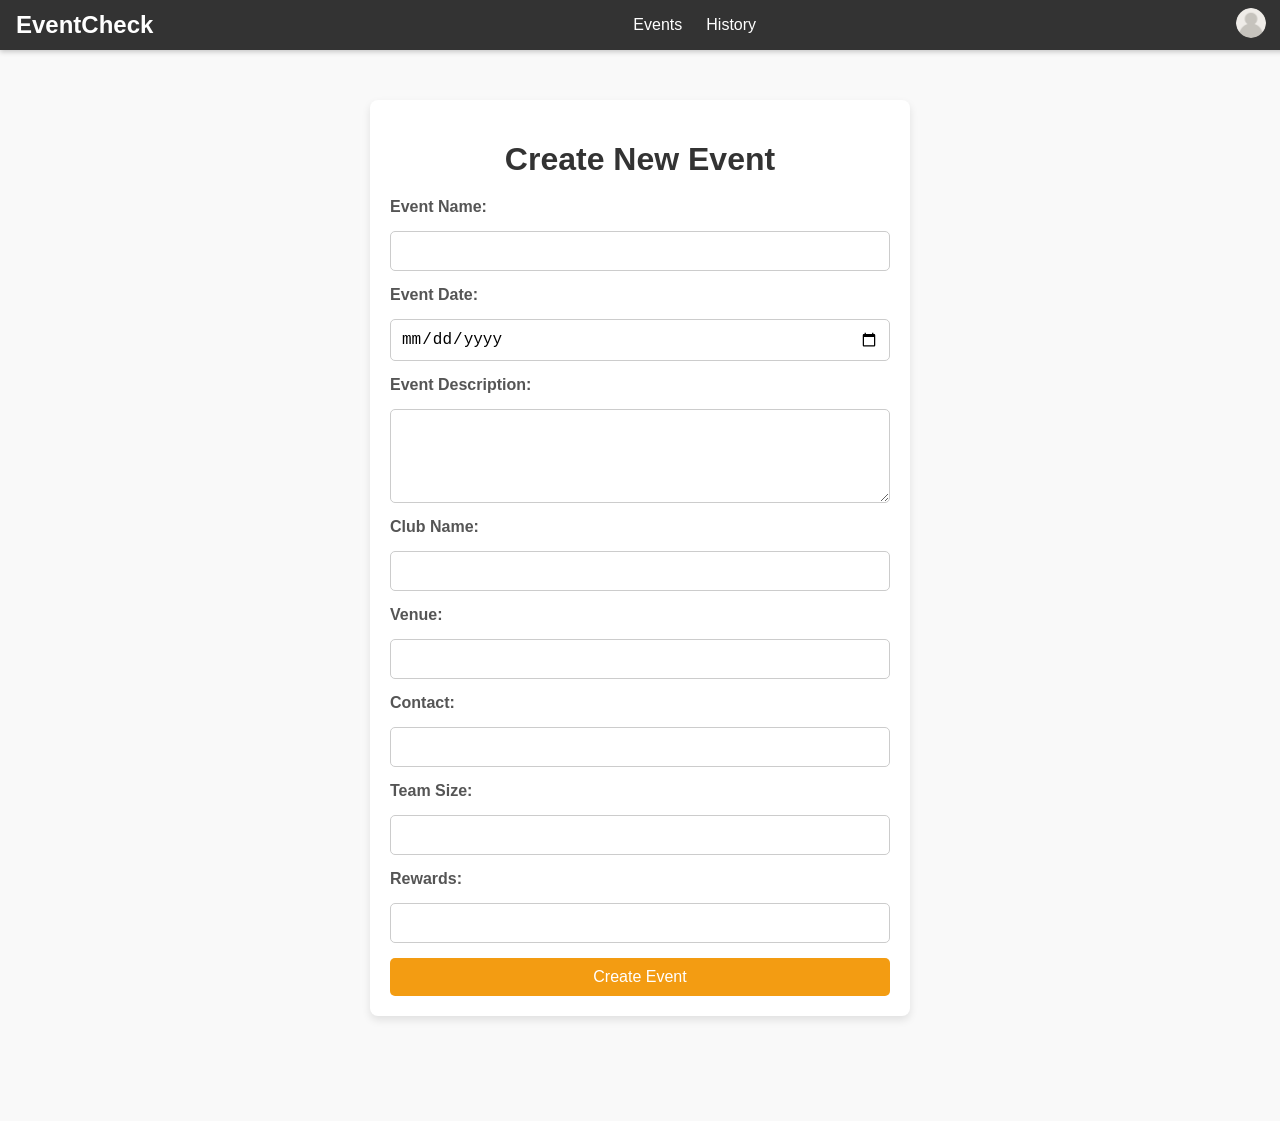
<file: HTML/create-event.html>
<!DOCTYPE html>
<html lang="en">
  <head>
    <meta charset="UTF-8" />
    <meta name="viewport" content="width=device-width, initial-scale=1.0" />
    <title>Create Event</title>
    <link rel="stylesheet" href="../CSS/create-event.css" />
  </head>
  <body>
    <div class="navbar">
      <div class="logo">EventCheck</div>
      <div class="nav-links">
        <a href="../index.html">Events</a>
        <a href="/HTML/create-event.html" id="create-tab">Create</a>
        <a href="/HTML/registrations.html" id="register-tab">Registrations</a>
        <a href="/HTML/history.html" id="history-tab">History</a>
      </div>
      <div class="profile-dropdown">
        <a href="#" title="user icons">
          <img src="../Images/user.png" alt="Profile Icon" class="profile-icon" />
        </a>
        <div class="dropdown-menu">
          <a href="#" id="log-in-link">Log In</a>
          <a href="#" id="profile-link" >Profile</a>
          <a href="#" id="sign-out-link">Sign Out</a>
        </div>
      </div>
    </div>

    <div class="create-event-container">
      <h1 id="heading">Create New Event</h1>
      <form id="create-event-form">
        <label for="event-name">Event Name:</label>
        <input type="text" id="event-name" name="event-name" required />

        <label for="event-date">Event Date:</label>
        <input type="date" id="event-date" name="event-date" required />

        <label for="event-description">Event Description:</label>
        <textarea
          id="event-description"
          name="event-description"
          rows="4"
          required
        ></textarea>

        <label for="club-name">Club Name:</label>
        <input type="text" id="club-name" name="club-name" required />

        <label for="venue">Venue:</label>
        <input type="text" id="venue" name="venue" required />

        <label for="contact">Contact: </label>
        <input type="email" id="contact" name="contact" required />

        <label for="team-size">Team Size:</label>
        <input type="number" id="team-size" name="team-size" min="1" required />

        <label for="rewards">Rewards:</label>
        <input type="text" id="rewards" name="rewards" required />

        <button type="submit">Create Event</button>
      </form>
    </div>
  </body>
  <script src="../JS/Main JS Files/create-page.js" type="module"></script>
  </html>
</file>
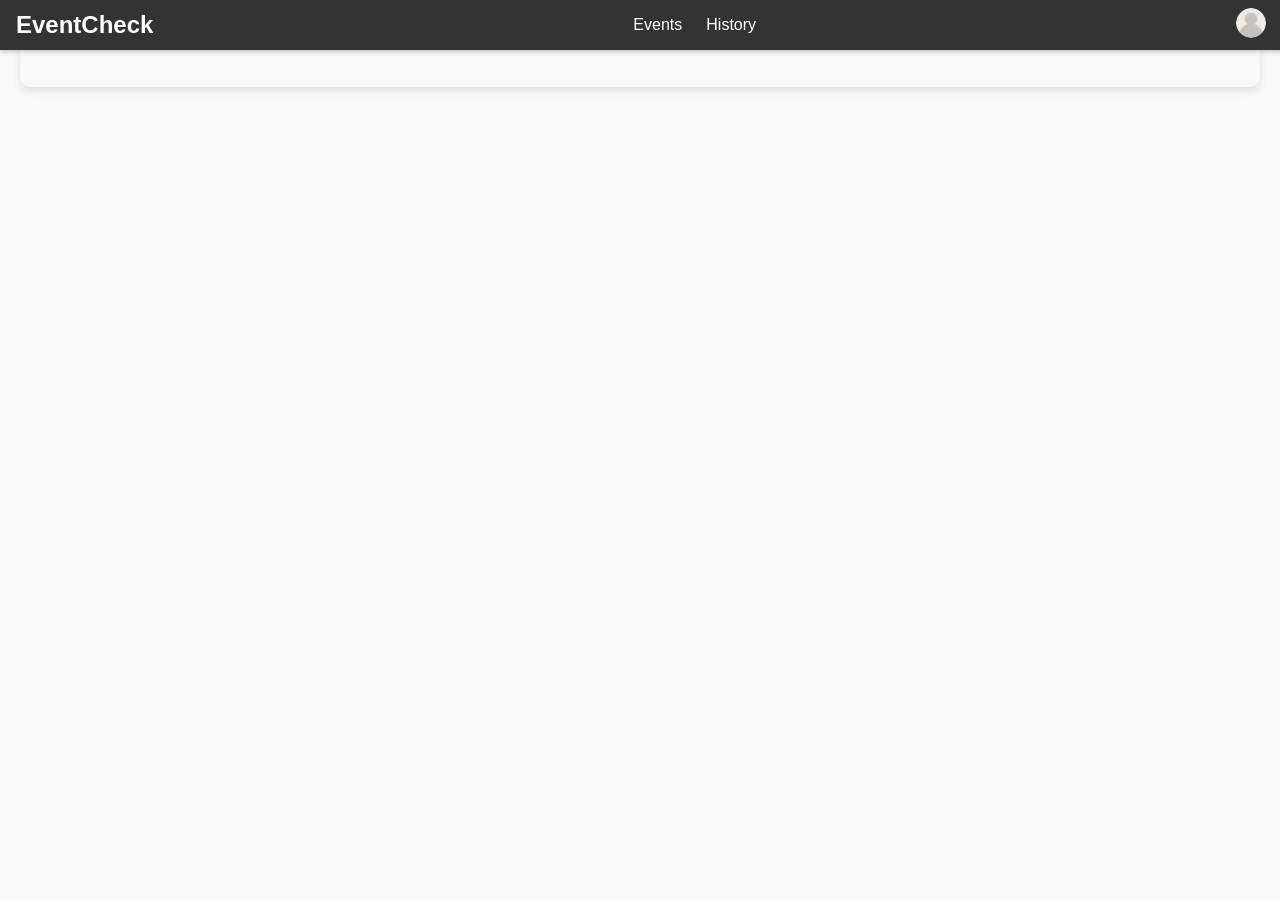
<file: HTML/event-details.html>
<!DOCTYPE html>
<html lang="en">
  <head>
    <meta charset="UTF-8" />
    <meta name="viewport" content="width=device-width, initial-scale=1.0" />
    <title>Event-Details</title>
    <link rel="stylesheet" href="../CSS/event-details.css" />
  </head>
  <body>
    <div class="navbar">
      <div class="logo">EventCheck</div>
      <div class="nav-links">
        <a href="../index.html">Events</a>
        <a href="/HTML/create-event.html" id="create-tab">Create</a>
        <a href="/HTML/registrations.html" id="register-tab">Registrations</a>
        <a href="/HTML/history.html" id="history-tab">History</a>
      </div>
      <div class="profile-dropdown">
        <a href="#" title="user icons">
          <img src="../Images/user.png" alt="Profile Icon" class="profile-icon" />
        </a>
        <div class="dropdown-menu">
          <a href="#" id="log-in-link">Log In</a>
          <a href="#" id="profile-link">Profile</a>
          <a href="#" id="sign-out-link">Sign Out</a>
        </div>
      </div>
    </div>
    <div id="event-details">
      <h1 id="event-name"></h1>
      <p id="event-date"></p>
      <p id="event-description"></p>
      <p id="club-name"></p>
      <p id="venue"></p>
      <p id="organizer-email"></p>
      <p id="team-size"></p>
      <p id="rewards"></p>
    </div>
    <script src="../JS/Main JS Files/event-page.js" type="module"></script>
  </body>
</html>
</file>
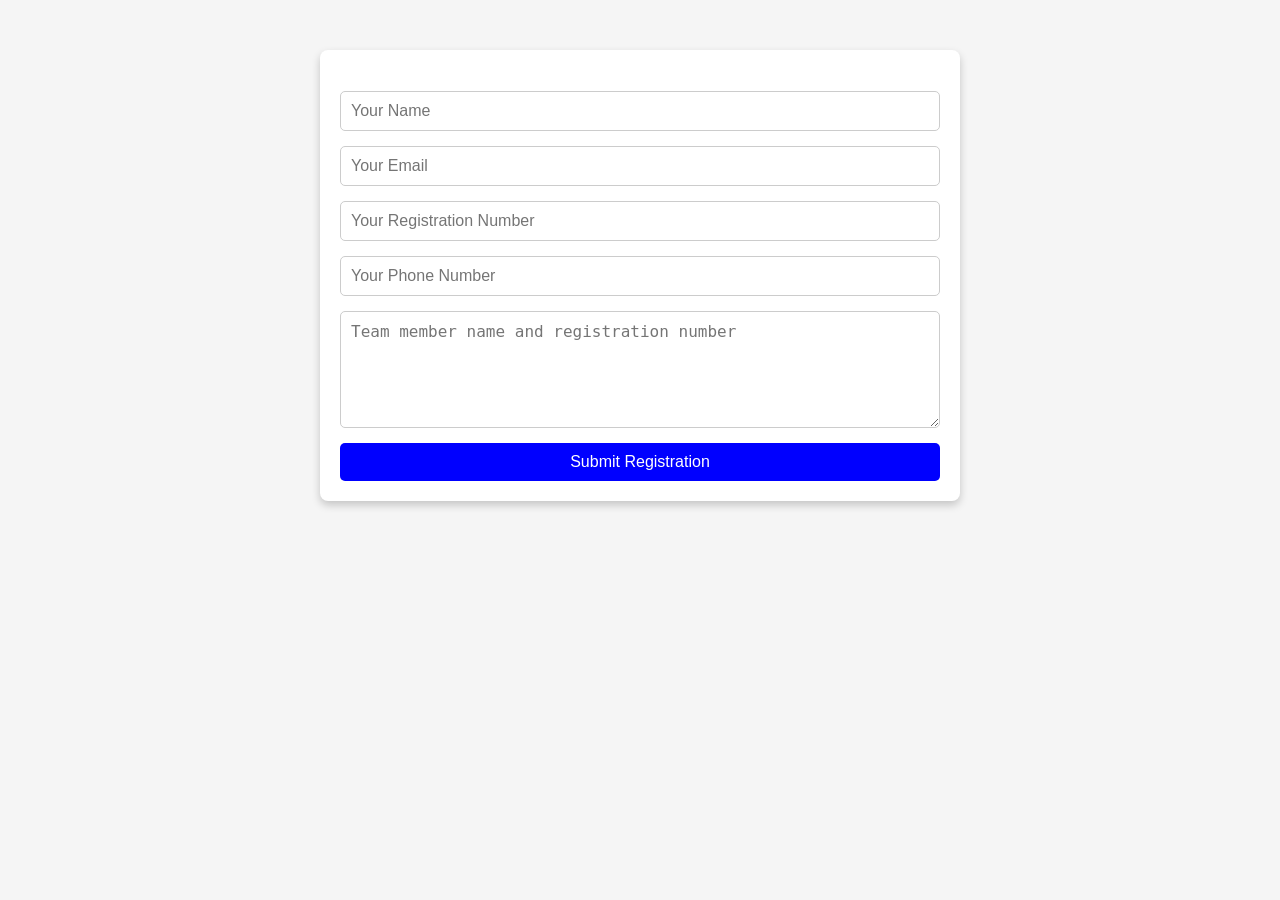
<file: HTML/event-register.html>
<!DOCTYPE html>
<html lang="en">
  <head>
    <meta charset="UTF-8" />
    <meta name="viewport" content="width=device-width, initial-scale=1.0" />
    <title>Registration form</title>
    <link rel="stylesheet" href="../CSS/event-register.css">
  </head>
  <body>
    <div class="form-container">
        <h1></h1>
        <form id="registration-form">
          <input type="text" id="name" name="name" placeholder="Your Name" required>
          <input type="email" id="email" name="email" placeholder="Your Email" required>
          <input type="text" id="registration-num" name="registration-num" placeholder="Your Registration Number" required>
          <input type="tel" id="phone" name="phone" placeholder="Your Phone Number" required>
          <textarea id="team-details" name="team-details" placeholder="Team member name and registration number" rows="5" required></textarea>
          <button type="submit" class="submit-btn">Submit Registration</button>
        </form>
      </div>
    <script src="../JS/event-register.js" type="module"></script>
    </body>
</html>
</file>
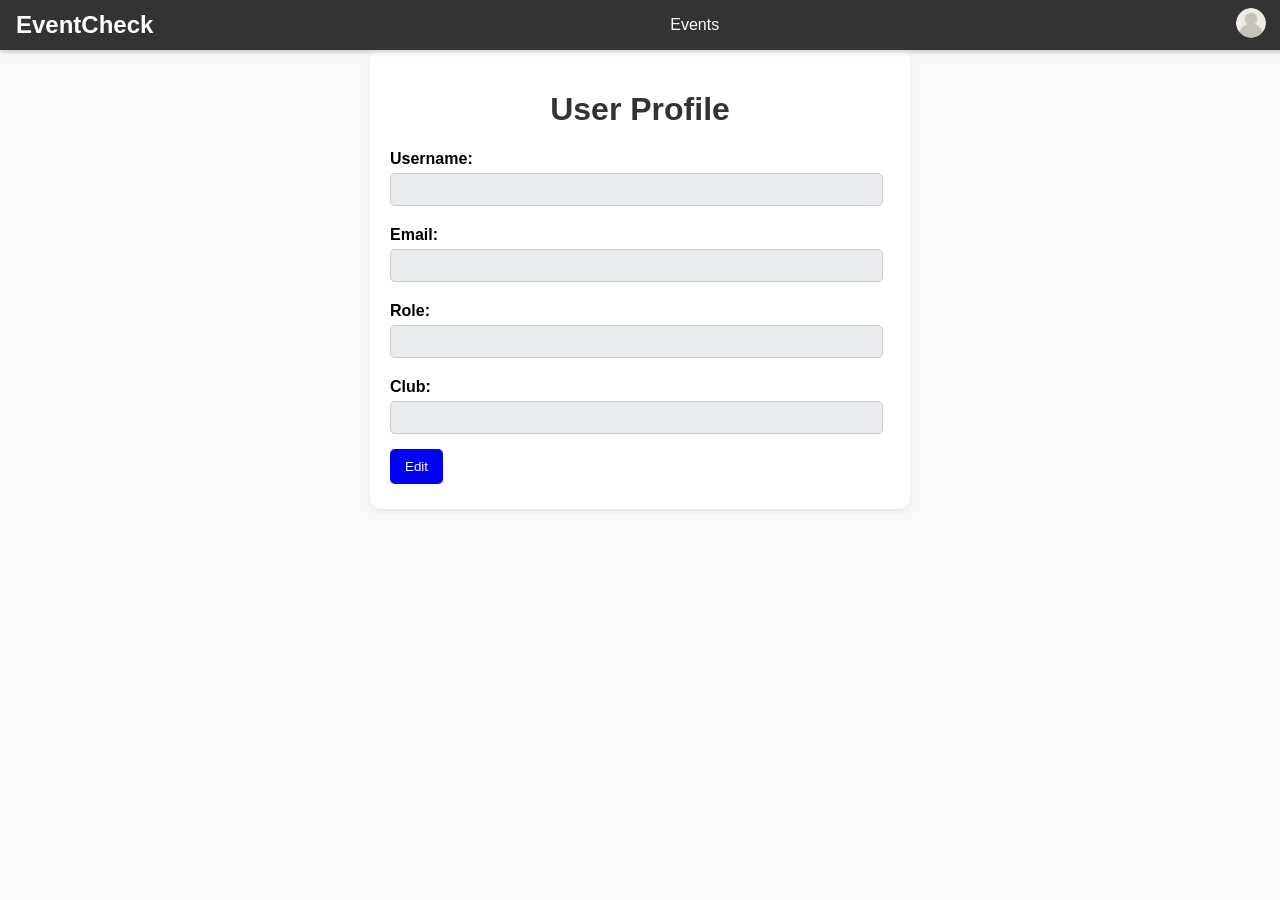
<file: HTML/profile.html>
<!DOCTYPE html>
<html lang="en">
<head>
    <meta charset="UTF-8">
    <meta name="viewport" content="width=device-width, initial-scale=1.0">
    <title>Profile Page</title>
    <link rel="stylesheet" href="../CSS/profile.css">
    <link rel="stylesheet" href="../CSS/event-details.css">
</head>
<body>
    <div class="navbar">
        <div class="logo">EventCheck</div>
        <div class="nav-links">
          <a href="../index.html">Events</a>
          <a href="/HTML/create-event.html" id="create-tab">Create</a>
          <a href="/HTML/registrations.html" id="register-tab">Registrations</a>
        </div>
        <div class="profile-dropdown">
          <a href="#" title="user icons">
            <img src="../Images/user.png" alt="Profile Icon" class="profile-icon" />
          </a>
          <div class="dropdown-menu">
            <a href="#" id="log-in-link">Log In</a>
            <a href="#" id="profile-link">Profile</a>
            <a href="#" id="sign-out-link">Sign Out</a>
          </div>
        </div>
      </div>
    <div class="profile-container">
        <h1>User Profile</h1>
        <div id="profile">
            <form>
                <label for="username"><strong>Username:</strong></label>
                <input type="text" id="username" value="" readonly />
        
                <label for="email"><strong>Email:</strong></label>
                <input type="email" id="email" value="" readonly />
        
                <label for="role"><strong>Role: </strong></label>
                <input type="text" id="role" value="" readonly />
                
                <label for="clubName"><strong>Club: </strong></label>
                <input type="text" id="clubName" value="" readonly />
            </form>
            </form>
        </div>
        <form id="edit-form" class="hidden">
            <label for="edit-username">Name:</label>
            <input type="text" id="edit-username" value="">

            <label for="edit-email">Email:</label>
            <input type="email" id="edit-email" value="" readonly>

            <label for="edit-role">Role:</label>
            <input type="text" id="edit-role" value="" readonly>

            <label for="edit-clubName">Club :</label>
            <input type="text" id="edit-clubName" value="" readonly>
        </form>
        <button id="edit-button">Edit</button>
        <button id="save-button" class="hidden">Save</button>
    </div>
    <script src="../JS/Main JS Files/event-page.js" type="module"></script>
</body>
</html>
</file>
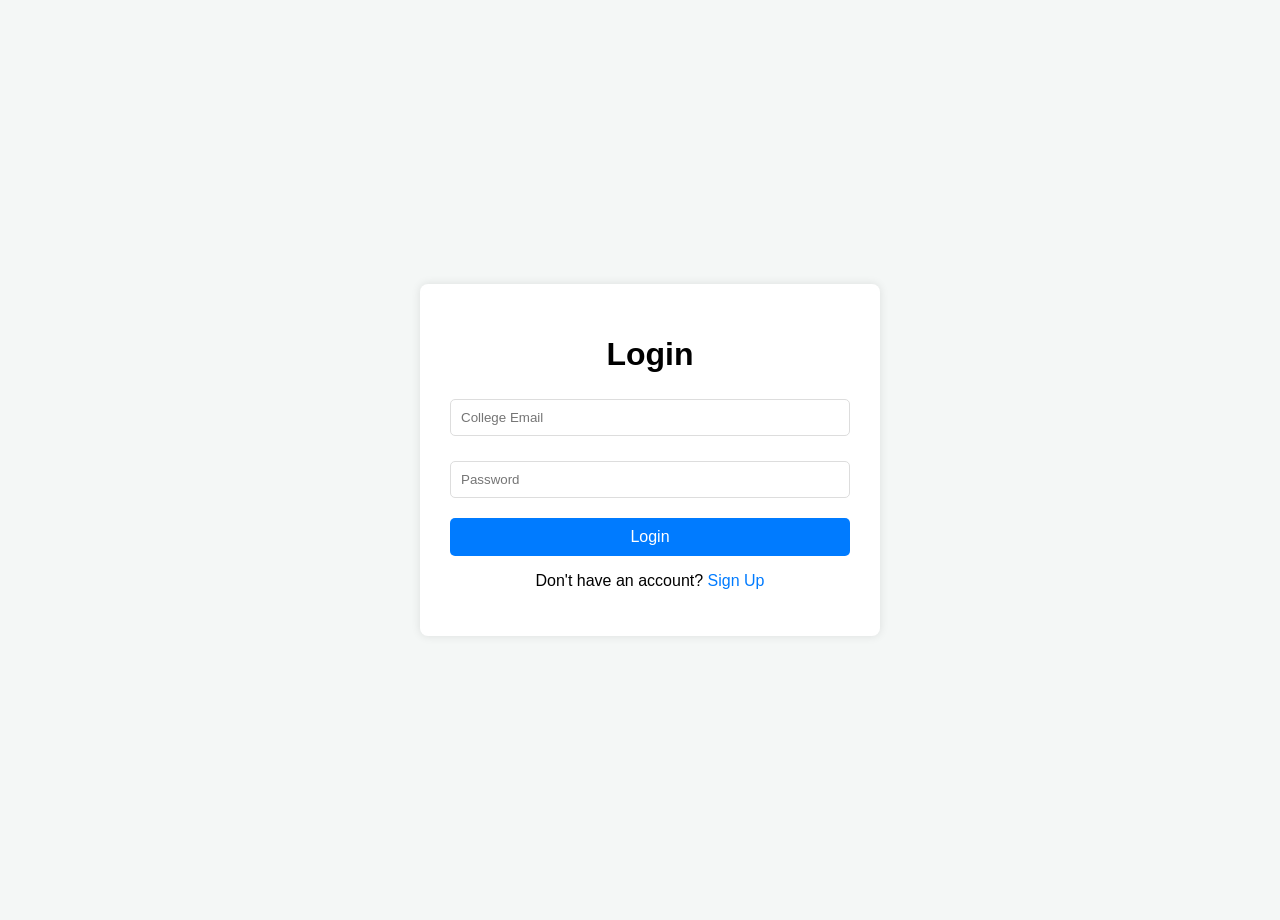
<file: HTML/signup.html>
<!DOCTYPE html>
<html lang="en">
  <head>
    <meta charset="UTF-8" />
    <meta name="viewport" content="width=device-width, initial-scale=1.0" />
    <title>Login & Sign Up</title>
    <link rel="stylesheet" href="../CSS/index.css" />
  </head>
  <body>
    <div class="container">
      <form id="registerForm" method="POST" action="/login">
        <div class="heading1">
          <h1 id="formTitle">Login</h1>
        </div>
        <div class="form-group" id="usernameField">
          <input
            type="text"
            id="username"
            name="username"
            placeholder="Username"
          />
        </div>
        <div class="form-group">
          <input
            type="email"
            id="email"
            name="email"
            placeholder="College Email"
            required
          />
        </div>
        <div class="form-group">
          <input
            type="password"
            id="password"
            name="password"
            placeholder="Password"
            required
          />
        </div>
        <div class="form-group" id="roleField">
          <label for="role">Role:</label>
          <select id="role" name="role">
            <option value="" disabled selected>Select your role:</option>
            <option value="participant">Participant</option>
            <option value="club_admin">Club Admin</option>
          </select>
        </div>
        <div class="form-group" id="clubField">
          <label for="club">Club:</label>
          <select id="club" name="club">
            <option value="" disabled selected>Select your club</option>
            <option value="Anime Club">Anime Club</option>
            <option value="Coding Club">Coding Club</option>
            <option value="Cyber Warriors Club">Cyber Warriors Club</option>
            <option value="Dance Club">Dance Club</option>
            <option value="Drama Club">Drama Club</option>
            <option value="Gaming Club">Gaming Club</option>
            <option value="GDSC Club">GDSC Club</option>
            <option value="GFG Club">GFG Club</option>
            <option value="Photography Club">Photography Club</option>
            <option value="UX Club">UX Club</option>
          </select>
        </div>
        <div>
          <button class="but" type="submit" id="submitButton">Login</button>
        </div>
        <div class="switch">
          <p id="switchMessage">
            Don't have an account? <a href="" id="toggleLink">Sign Up</a>
          </p>
        </div>
      </form>
    </div>
  </body>
  <script src="../JS/signup.js"></script>
</html>
</file>
<file: CSS/create-event.css>
body {
  margin: 0;
  padding: 0;
  font-family: Arial, sans-serif;
  background-color: #f9f9f9;
}

.navbar {
  display: flex;
  justify-content: space-between;
  align-items: center;
  background-color: #333;
  color: white;
  padding: 0.5rem 1rem;
  position: fixed;
  top: 0;
  left: 0;
  width: 100%;
  z-index: 10;
  box-shadow: 0 2px 5px rgba(0, 0, 0, 0.2);
}

.navbar .logo {
  font-size: 1.5rem;
  font-weight: bold;
  color: white;
}

.navbar .nav-links {
  display: flex;
  gap: 1.5rem;
}

.navbar .nav-links a {
  text-decoration: none;
  color: white;
  font-size: 1rem;
  font-weight: 500;
  transition: color 0.3s;
}

.navbar .nav-links a:hover {
  color: #f39c12;
}

#create-tab {
  display: none;
}

.profile-dropdown {
  position: relative;
  display: inline-block;
  cursor: pointer;
}

.profile-icon {
  width: 30px;
  height: 30px;
  border-radius: 50%;
  margin-right: 30px;
  transition: transform 0.3s ease;
}

.profile-icon:hover {
  transform: scale(1.1);
}

.dropdown-menu {
  display: none;
  position: absolute;
  top: 40px; 
  right: 20px; 
  background-color: white;
  box-shadow: 0 4px 8px rgba(0, 0, 0, 0.2);
  border-radius: 5px;
  z-index: 10;
  width: 140px;
}

.dropdown-menu a {
  display: block;
  padding: 10px;
  text-decoration: none;
  color: #333;
  font-size: 14px;
  border-bottom: 1px solid #ddd;
  transition: background-color 0.2s;
}

.dropdown-menu a:last-child {
  border-bottom: none;
}

.dropdown-menu a:hover {
  background-color: #f39c12;
  color: white;
}

.profile-dropdown.active .dropdown-menu {
  display: block;
}

.create-event-container {
  margin: 100px auto;
  max-width: 500px;
  padding: 20px;
  background-color: white;
  border-radius: 8px;
  box-shadow: 0 4px 8px rgba(0, 0, 0, 0.1);
}

.create-event-container h1 {
  text-align: center;
  margin-bottom: 20px;
  color: #333;
}

#create-event-form {
  display: flex;
  flex-direction: column;
  gap: 15px;
}

label {
  font-weight: bold;
  color: #555;
}

input,
textarea,
button {
  padding: 10px;
  border: 1px solid #ccc;
  border-radius: 5px;
  font-size: 1rem;
}

button {
  background-color: #f39c12;
  color: white;
  border: none;
  cursor: pointer;
  transition: background-color 0.3s;
}

button:hover {
  background-color: #d35400;
}
</file>
<file: CSS/event-details.css>
body {
  margin: 0;
  padding: 0;
  font-family: Arial, sans-serif;
  background-color: #f9f9f9;
}
.navbar {
  display: flex;
  justify-content: space-between;
  align-items: center;
  background-color: #333;
  color: white;
  padding: 0.5rem 1rem;
  position: fixed;
  top: 0;
  left: 0;
  width: 100%;
  z-index: 10;
  box-shadow: 0 2px 5px rgba(0, 0, 0, 0.2);
}

.navbar .logo {
  font-size: 1.5rem;
  font-weight: bold;
  color: white;
}

.navbar .nav-links {
  display: flex;
  gap: 1.5rem;
}

.navbar .nav-links a {
  text-decoration: none;
  color: white;
  font-size: 1rem;
  font-weight: 500;
  transition: color 0.3s;
}

.navbar .nav-links a:hover {
  color: #f39c12;
}

#create-tab {
  display: none;
}

#register-tab{
  display: none;
}

.profile-dropdown {
  position: relative;
  display: inline-block;
  cursor: pointer;
}

.profile-icon {
  width: 30px;
  height: 30px;
  border-radius: 50%;
  margin-right: 30px;
  transition: transform 0.3s ease;
}

.profile-icon:hover {
  transform: scale(1.1);
}

.dropdown-menu {
  display: none;
  position: absolute;
  top: 40px; 
  right: 20px;
  background-color: white;
  box-shadow: 0 4px 8px rgba(0, 0, 0, 0.2);
  border-radius: 5px;
  z-index: 10;
  width: 140px;
}

.dropdown-menu a {
  display: block;
  padding: 10px;
  text-decoration: none;
  color: #333;
  font-size: 14px;
  border-bottom: 1px solid #ddd;
  transition: background-color 0.2s;
}

.dropdown-menu a:last-child {
  border-bottom: none;
}

.dropdown-menu a:hover {
  background-color: #f39c12;
  color: white;
}

.profile-dropdown.active .dropdown-menu {
  display: block;
}
#event-details {
  margin: 20px;
  padding: 20px;
  background-color: #f9f9f9;
  border-radius: 10px;
  box-shadow: 0 4px 8px rgba(0, 0, 0, 0.1);
}

#event-details h1 {
  font-size: 2.5rem;
  margin-bottom: 15px;
}

#event-details p {
  font-size: 1.2rem;
  margin-bottom: 10px;
}

#event-details p span {
  font-weight: bold;
}
</file>
<file: CSS/event-register.css>
body {
    font-family: Arial, sans-serif;
    background-color: #f5f5f5;
    margin: 0;
    padding: 0;
    text-align: center;
  }
  .form-container {
    margin: 50px auto;
    padding: 20px;
    width: 80%;
    max-width: 600px;
    background: #fff;
    border-radius: 8px;
    box-shadow: 0 4px 8px rgba(0, 0, 0, 0.2);
  }
  form {
    display: flex;
    flex-direction: column;
    gap: 15px;
  }
  input, textarea {
    padding: 10px;
    border: 1px solid #ccc;
    border-radius: 5px;
    font-size: 16px;
  }
  .submit-btn {
    padding: 10px 20px;
    color: white;
    background-color: blue;
    border: none;
    border-radius: 5px;
    font-size: 16px;
    cursor: pointer;
  }
  .submit-btn:hover {
    background-color: darkblue;
  }
</file>
<file: CSS/profile.css>
body {
    font-family: Arial, sans-serif;
    background-color: #f5f5f5;
    margin: 0;
    padding: 0;
}

.profile-container {
    width: 90%;
    max-width: 500px;
    margin: 50px auto;
    padding: 20px;
    background-color: #fff;
    border-radius: 10px;
    box-shadow: 0 2px 4px rgba(0, 0, 0, 0.1);
}

h1 {
    text-align: center;
    color: #333;
}

p {
    margin: 10px 0;
}

label {
    display: block;
    margin: 10px 0 5px;
    font-weight: bold;
}

input {
    width: 95%;
    padding: 8px;
    margin-bottom: 10px;
    border: 1px solid #ccc;
    border-radius: 5px;
}

button {
    padding: 10px 15px;
    border: none;
    border-radius: 5px;
    background-color: blue;
    color: white;
    cursor: pointer;
    margin: 5px 0;
}
.hidden {
    display: none; 
}
button.hidden {
    display: none;
}

button:hover {
    background-color: darkblue;
}

#profile input[readonly] {
    background-color: #e9ecef; 
    cursor: not-allowed; 
}
</file>
<file: CSS/index.css>
body {
  margin: 0;
  padding: 0;
  font-family: Arial, sans-serif;
  background-color: #f4f7f6;
}

.heading1 {
  text-align: center;
}
.container {
  display: flex;
  align-items: center;
  justify-content: center;
  width: 100%;
  height: 100vh;
  padding: 10px;
}

form {
  background-color: #fff;
  padding: 30px;
  border-radius: 8px;
  box-shadow: 0 0 10px rgba(0, 0, 0, 0.1);
  width: 100%;
  max-width: 400px;
}

.form-group {
  margin-bottom: 15px;
}

input[type="text"],
input[type="email"],
input[type="password"],
select {
  width: 100%;
  padding: 10px;
  margin: 5px 0;
  border-radius: 5px;
  border: 1px solid #ddd;
  box-sizing: border-box;
}

input[type="text"]:focus,
input[type="email"]:focus,
input[type="password"]:focus,
select:focus {
  border-color: #007bff;
  outline: none;
}

button.but {
  width: 100%;
  padding: 10px;
  background-color: #007bff;
  color: white;
  border: none;
  border-radius: 5px;
  font-size: 16px;
  cursor: pointer;
}

button.but:hover {
  background-color: #0056b3;
}

.role {
  margin: 15px 0;
}

.switch {
  margin-top: 10px;
  text-align: center;
}

.switch a {
  color: #007bff;
  text-decoration: none;
}

.switch a:hover {
  text-decoration: underline;
}

@media screen and (max-width: 500px) {
  .container {
    width: 100%;
  }

  form {
    padding: 20px;
    width: 90%;
  }
}
</file>
